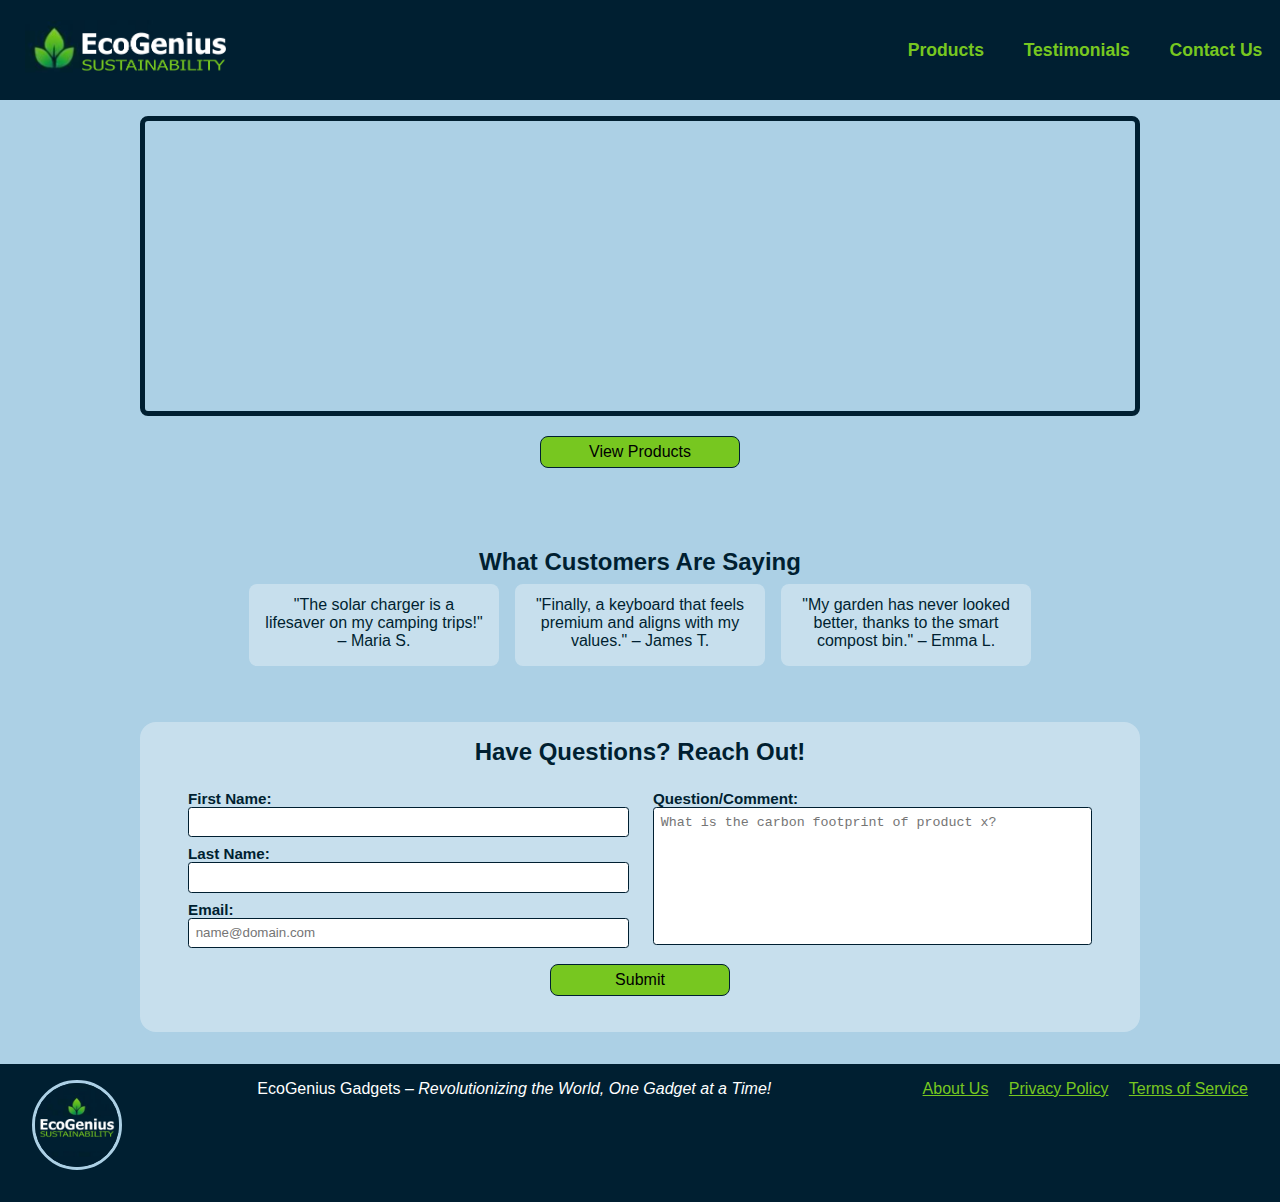
<file: product-landing-page/index.html>
<!DOCTYPE html>
<html lang="en">

  <head>

    <meta charset="UTF-8" />
    <meta name="viewport" content="width=device-width, initial-scale=1.0" />
    <title>EcoGenius Gadgets</title>

    <link
      rel="stylesheet"
      href="https://use.fontawesome.com/releases/v5.8.2/css/all.css"
    />
    <link rel="stylesheet" href="styles.css" />
  </head>

  <body>

    <header id="header">
      <img
        id="header-img"
        src="ecogenius-logo-horizontal.png"/>
      <nav id="nav-bar">
        <a class="nav-link" href="#video">Products</a>
        <a class="nav-link" href="#reviews">Testimonials</a>
        <a class="nav-link" href="#form">Contact&nbsp;Us</a>
      </nav>
    </header>

    <main>
      <section>
        <iframe
          id="video"
          src="https://www.youtube.com/embed/zcymn_t9qxk?si=dIzeWDTKDbsyGUBx"
          title="YouTube video player"
          frameborder="0"
          allow="accelerometer; autoplay; clipboard-write; encrypted-media; gyroscope; picture-in-picture; web-share"
          referrerpolicy="strict-origin-when-cross-origin"
          allowfullscreen></iframe>
          <button>View&nbsp;Products</button>
      </section>

      <section id="reviews">
        <h2>What Customers Are Saying</h2>
        <ul>
          <li>"The solar charger is a lifesaver on my camping trips!" – Maria&nbsp;S.</li>
          <li>"Finally, a keyboard that feels premium and aligns with my values." – James&nbsp;T.</li>
          <li>"My garden has never looked better, thanks to the smart compost bin." – Emma&nbsp;L.</li>
        </ul>
      </section>

      <section id="formsection">
        <h2>Have Questions? Reach Out!</h2>
        <form
          id="form"
          method="post"
          action="https://www.freecodecamp.com/email-submit">
          <div class="person-info">
            <label for="first-name">First Name:</label>
            <input id="first-name" name="first-name" type="text" required />
            <label for="last-name">Last Name:</label>
            <input id="last-name" name="last-name" type="text" required />
            <label for="email">Email:</label>
            <input id="email" name="email" type="email" placeholder="name@domain.com" required />
          </div>
          <div class="question">
            <label for="bio">Question/Comment:</label>
            <textarea
              id="bio"
              name="bio" 
              placeholder="What is the carbon footprint of product x?"></textarea>
          </div>
          <input id="submit" type="submit" value="Submit" />
        </form>
      </section>

    </main>

    <footer id="footer">
      <img src="ecogenius-square-logo.png" />
      <p>EcoGenius Gadgets – <em>Revolutionizing the World, One Gadget at a Time!</em></p>
      <ul>
        <li><a href="https://www.google.com">About Us</a></li>
        <li><a href="https://www.google.com">Privacy Policy</a></li>
        <li><a href="https://www.google.com">Terms of Service</a></li>
      </ul>
    </footer>

  </body>
</html>
</file>
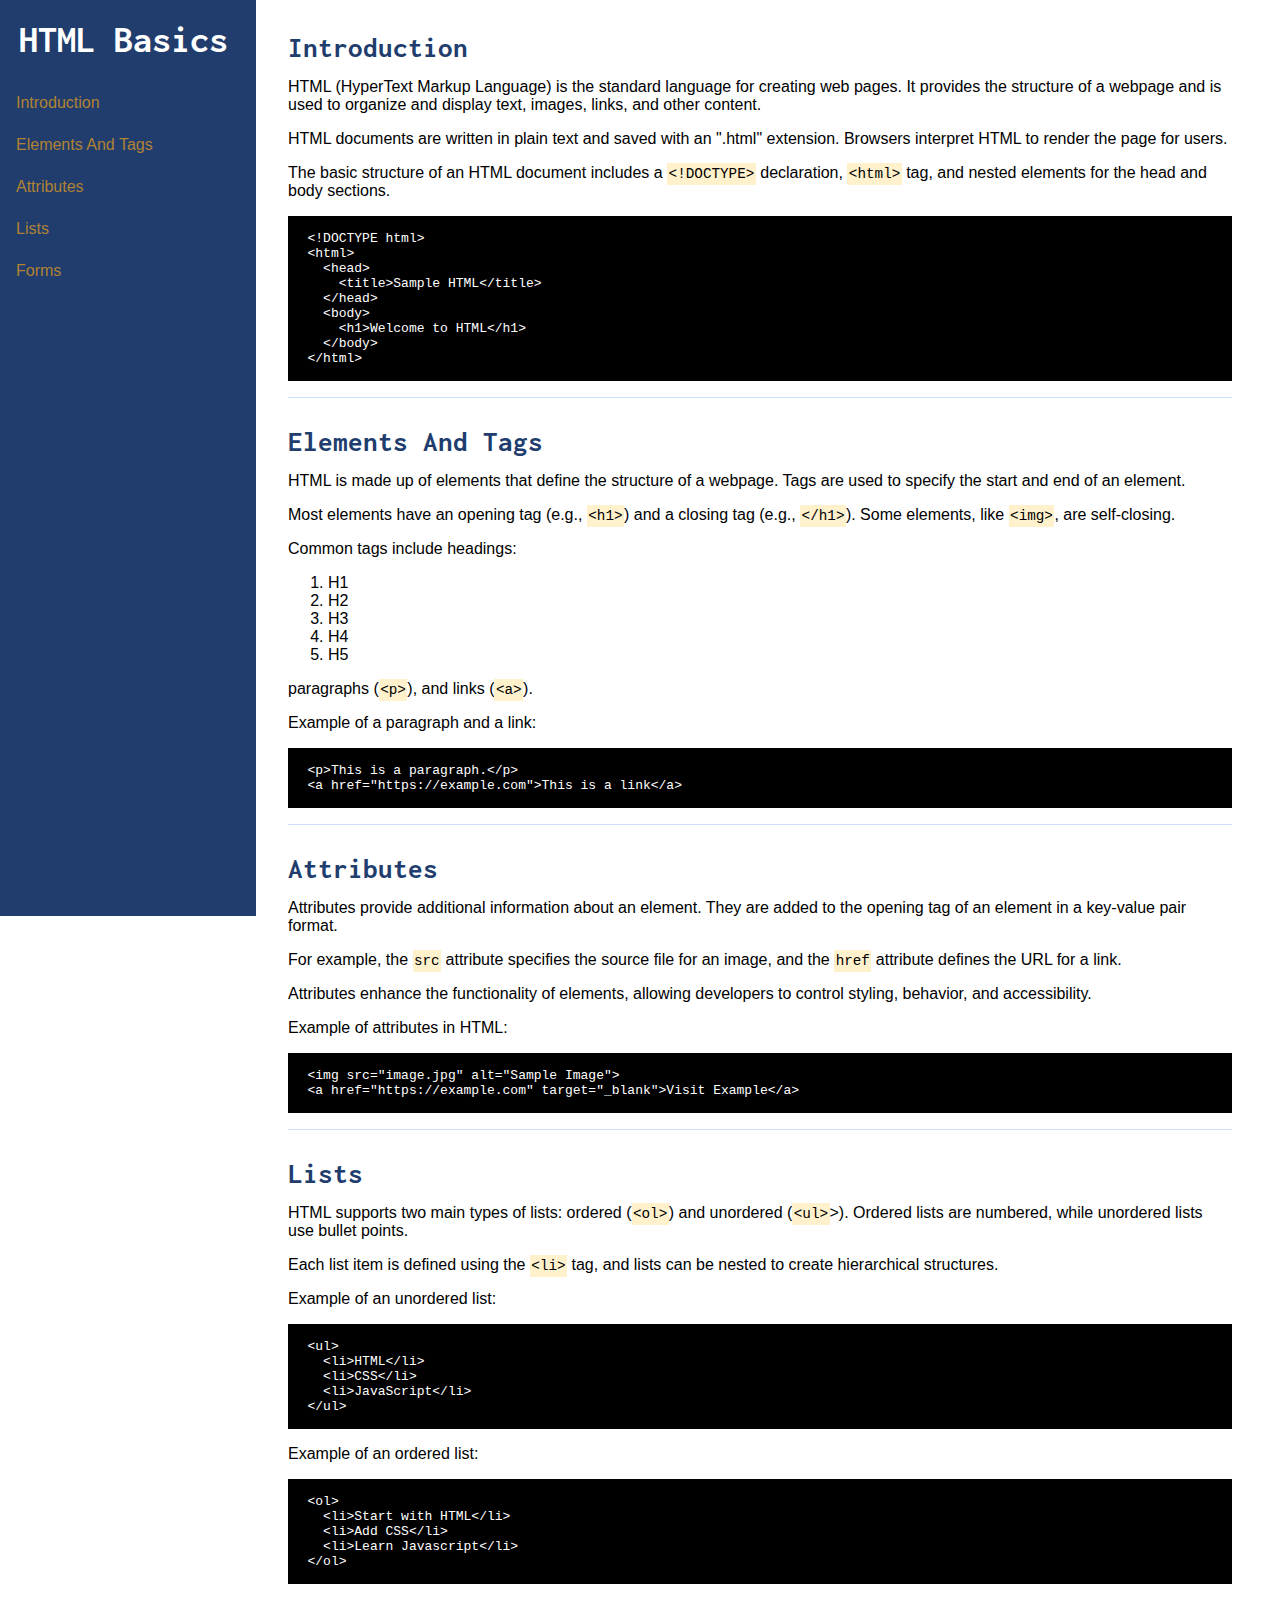
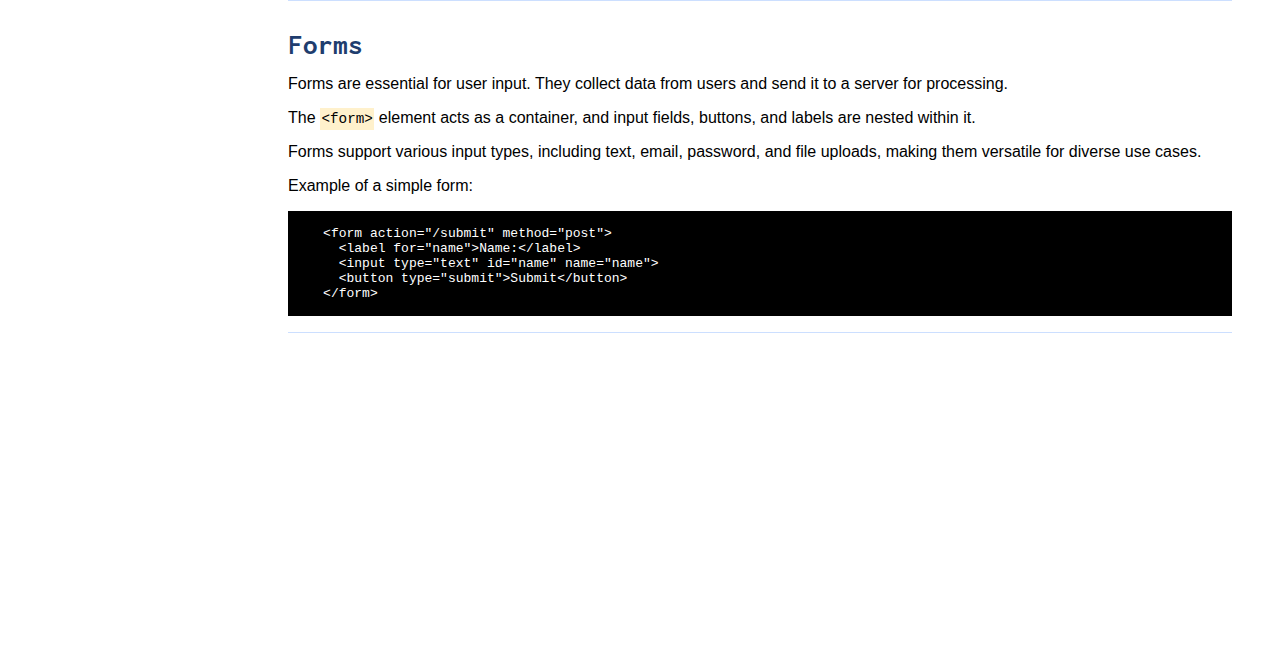
<file: technical-documentation/index.html>
<!DOCTYPE html>
<html lang="en">

  <head>
    <meta charset="UTF-8">
    <meta name="viewport" content="width=device-width, initial-scale=1">

    <title>HTML Basics</title>
    <link rel="preconnect" href="https://fonts.googleapis.com">
    <link rel="preconnect" href="https://fonts.gstatic.com" crossorigin>
    <link href="https://fonts.googleapis.com/css2?family=Inconsolata:wght@200..900&display=swap" rel="stylesheet">
    <link href="./styles.css" rel="stylesheet">
  </head>

  <body>

      <nav id="navbar">
        <header><h1>HTML Basics</h1></header>
        <a class="nav-link" href="#Introduction">Introduction</a>
        <a class="nav-link" href="#Elements_And_Tags">Elements And Tags</a>
        <a class="nav-link" href="#Attributes">Attributes</a>
        <a class="nav-link" href="#Lists">Lists</a>
        <a class="nav-link" href="#Forms">Forms</a>
      </nav>

    <main id="main-doc">

<!-- INTRODUCTIONS -->
      <section class="main-section" id="Introduction">
        <header><h2>Introduction</h2></header>
        <p>HTML (HyperText Markup Language) is the standard language for creating web pages. It provides the structure of a webpage and is used to organize and display text, images, links, and other content.</p>
        <p>HTML documents are written in plain text and saved with an ".html" extension. Browsers interpret HTML to render the page for users.</p>
        <p>The basic structure of an HTML document includes a <span class="tag">&lt;!DOCTYPE&gt;</span> declaration, <span class="tag">&lt;html&gt;</span> tag, and nested elements for the head and body sections.
        <pre><code>
&lt;!DOCTYPE html&gt;
&lt;html&gt;
  &lt;head&gt;
    &lt;title&gt;Sample HTML&lt;/title&gt;
  &lt;/head&gt;
  &lt;body&gt;
    &lt;h1&gt;Welcome to HTML&lt;/h1&gt;
  &lt;/body&gt;
&lt;/html&gt;
        </code></pre>
        </p>
      </section>

<!-- ELEMENTS AND TAGS -->
      <section class="main-section" id="Elements_And_Tags">
        <header><h2>Elements And Tags</h2></header>
        <p>HTML is made up of elements that define the structure of a webpage. Tags are used to specify the start and end of an element.</p>
        <p>Most elements have an opening tag (e.g., <span class="tag">&lt;h1&gt;</span>) and a closing tag (e.g., <span class="tag">&lt;/h1&gt;</span>). Some elements, like <span class="tag">&lt;img&gt;</span>, are self-closing.</p>
        <p>Common tags include headings:</p>
        <ol>
          <li>H1</li>
          <li>H2</li>
          <li>H3</li>
          <li>H4</li>
          <li>H5</li>
        </ol>
           paragraphs (<span class="tag">&lt;p&gt;</span>), and links (<span class="tag">&lt;a&gt;</span>).</p>
        <p>Example of a paragraph and a link:
          <pre><code>
&lt;p>This is a paragraph.&lt;/p>
&lt;a href="https://example.com">This is a link&lt;/a>
          </code></pre>
        </p>
        <a class="mobile-nav"  href="#Introduction">back top</a>
      </section>

<!-- ATTRIBUTES -->
      <section class="main-section" id="Attributes">
        <header><h2>Attributes</h2></header>
        <p>Attributes provide additional information about an element. They are added to the opening tag of an element in a key-value pair format.</p>
        <p>For example, the <span class="tag">src</span> attribute specifies the source file for an image, and the <span class="tag">href</span> attribute defines the URL for a link.</p>
        <p>Attributes enhance the functionality of elements, allowing developers to control styling, behavior, and accessibility.</p>
        <p>Example of attributes in HTML:
          <pre><code>
&lt;img src="image.jpg" alt="Sample Image"&gt;
&lt;a href="https://example.com" target="_blank"&gt;Visit Example&lt;/a&gt;
          </code></pre>
        </p>
        <a class="mobile-nav"  href="#Introduction">back top</a>
      </section>


<!-- LISTS -->
      <section class="main-section" id="Lists">
        <header><h2>Lists</h2></header>
        <p>HTML supports two main types of lists: ordered (<span class="tag">&lt;ol&gt;</span>) and unordered (<span class="tag">&lt;ul&gt;</span>>). Ordered lists are numbered, while unordered lists use bullet points.</p>
        <p>Each list item is defined using the <span class="tag">&lt;li&gt;</span> tag, and lists can be nested to create hierarchical structures.</p>
        <p>Example of an unordered list:
          <pre><code>
&lt;ul&gt;
  &lt;li&gt;HTML&lt;/li&gt;
  &lt;li&gt;CSS&lt;/li&gt;
  &lt;li&gt;JavaScript&lt;/li&gt;
&lt;/ul&gt;
          </code></pre>
        </p>

        <p>Example of an ordered list:
          <pre><code>
&lt;ol&gt;
  &lt;li&gt;Start with HTML&lt;/li&gt;
  &lt;li&gt;Add CSS&lt;/li&gt;
  &lt;li&gt;Learn Javascript&lt;/li&gt;
&lt;/ol&gt;
          </code></pre>
        </p>
        <a class="mobile-nav"  href="#Introduction">back top</a>
      </section>

<!-- FORMS -->
      <section class="main-section" id="Forms">
        <header><h2>Forms</h2></header>
        <p>Forms are essential for user input. They collect data from users and send it to a server for processing.</p>
        <p>The <span class="tag">&lt;form&gt;</span> element acts as a container, and input fields, buttons, and labels are nested within it.</p>
        <p>Forms support various input types, including text, email, password, and file uploads, making them versatile for diverse use cases.</p>
        <p>Example of a simple form:
          <pre><code>
  &lt;form action="/submit" method="post"&gt;
    &lt;label for="name">Name:&lt;/label&gt;
    &lt;input type="text" id="name" name="name"&gt;
    &lt;button type="submit">Submit&lt;/button&gt;
  &lt;/form&gt;
          </code></pre>
        </p>
        <a class="mobile-nav"  href="#Introduction">back top</a>
      </section>
    </main>

  </body>
</html>
</file>
<file: product-landing-page/styles.css>
* {
  box-sizing: border-box;
  margin: 0;
}

:root {
  --color1: #001f31;
  --color2: #77c720;
  --sub-color1: #acd0e5;
  --sub-color2: rgba(255, 255, 255, .33);
}

h1, h2, h3, ul {
  margin: 0;
  padding: 0;
}

body {
  margin: 0;
  padding: 0;
  font-family: 'Segoe UI', Tahoma, Geneva, Verdana, sans-serif;
}

a, a:visited {
  color: var(--color2);
}

header {
  background-color: var(--color1);
  height: 100px;
  width: 100%;
  display: grid;
  grid-template-columns: auto auto;
}

  header #header-img {
    height: 60px;
    margin: 20px 20px 20px 25px;
  }

  header nav {
    padding-top: 40px;
    text-align: right;
  }

    header nav a {
      text-decoration: none;
      margin: 1em;
      font-weight: bold;
      font-size: 1.1em;
    }

      header nav a:hover {
        text-decoration: underline;
      }

main {
  display: flex;
  flex-direction: row;
  flex-wrap: wrap;
  justify-content: center;
  align-items: center;
  background-color: var(--sub-color1);
  color: var(--color1);
  text-align: center;
  
}
  
section {
  width: 100%;
  max-width: 1000px;
  padding: 1em 0 1em 0;
  margin-bottom: 2em;
}

#video {
  width: 100%;
  min-height: 300px;
  margin: 0 auto;
  border: 5px solid var(--color1);
  border-radius: .5em;
}

#reviews {
}

  #reviews ul {
    display: flex;
    flex-direction: row;
    flex-wrap: wrap;
    justify-content: center;
    align-items: top;
  }

  #reviews ul li {
    margin: .5em 0 1em 0;
    list-style-type: none;
    padding: .75em 1em 1em 1em;
    margin: .5em;
    width: 25%;
    min-width: 12em;
    background-color: var(--sub-color2);
    border-radius: .5em;
  }

#formsection {
  background-color: var(--sub-color2);
  border-radius: 1em;
}

#form {
  text-align: left;
  margin: 0 auto;
  padding: 1em 3em .25em 3em;
  display: grid;
  grid-template-columns: auto auto;
  column-gap: 1.5em;
}

#form div.person-info {
  grid-column-start: 1;
}

#form div.question {
  grid-column-start: 2;
  grid-row-start: 1;
}

label {
  display: block;
  margin: 0.5rem 0 0 0;
  font-size: .95em;
  font-weight: bold;
}

input, textarea {
  border-radius: .25em;
  border: 1px solid var(--color1);
  padding: .5em;
  width: 100%;
}

textarea {
  resize: none;
  height: 83%;
}

input[type="submit"],
button {
  display: block;
  width: 20%;
  min-width: 9em;
  margin: 1em auto;
  padding: .4em 1% 1.4em 1%;
  height: 2em;
  font-size: 1rem;
  border-radius: .5em;
  background-color: var(--color2);
  border: 1px solid var(--color1);
  cursor: pointer;
  /*min-width: 300px;*/
  grid-column-start: 1;
  grid-column-end: 3;
}

  input[type="submit"]:hover,
  button:hover {
    color: white;
    border: 1px solid white;
  }

footer {
  text-align: left;
  background-color: var(--color1);
  color: white;
  padding: 1em 2em 2em 2em;
  display: grid;
  grid-template-columns: auto auto max-content;
  column-gap: 2em;
}

  footer img {
    width: 90px;
    border: 3px solid var(--sub-color1);
    border-radius: 50%;
  }

  footer ul{
    text-align: left;
  }

    footer ul li {
      list-style-type: none;
    }


@media (max-width:499px) {
  header {
    height: auto;
    position: fixed;
    top: 0;
    align-items: center;
    text-align: center;
    display:block;
  }

  header #header-img {
    height: 40px;
    margin: 10px auto 0 auto;
    display: block;
    
  }

  header nav {
    padding-top: 1em;
    text-align: center;
    padding-bottom: 1em;;
    display: block;
    width: 100%;
  }

    header nav a {
      text-decoration: none;
      margin: .5em;
      font-size: 1em;
      font-weight: normal;
    }

    main {
      padding-top: 100px;
    }

    #form {
      display: block;
    }

    textarea {
      resize: none;
      height: 8em;
    }

    input[type="submit"],
    button {
      max-width: 50%;
      padding: 1em 1% 2em 1%;
      margin: 1em auto 0 auto;
    }

    footer {
      display: flex;
      flex-wrap: wrap;
    }

      footer * {
        margin: .5em;
      }

}

@media (min-width: 500px) and (max-width:660px) {
  header nav {
    padding-top: 0;
  }

    header nav a {
      padding-top: .25em;
      padding-right: 1em;
      margin: 0;
      display: block;
    }
}

@media (min-width:1050px) {

  footer ul li {
    display: inline-block;
    margin-left: 1em;
  }

}
</file>
<file: technical-documentation/styles.css>
body{
    margin: 0;
    font-family: Arial;
  }
  
  a, a.nav-link {
    display: block;
    color: #B08233;
    margin: .5em 0;
  }
  
  h1 {
    margin: 0;
    padding: .5em;
    font-size: 2em;
  }
  
  h2 {
    margin: 0;
    font-size: 1.5em;
  }
  
  header {
    font-family: "Inconsolata", sans-serif;
    font-weight: bold;
    font-size: larger;
    margin: 0;
  }
  
  main {
    margin-bottom: 200em;
    padding: 0 1em 0 1em;
  }
  
  main header {
    color: #203D6E;
  }
  
  pre {
    background-color: black;
    margin: 0;
    padding: 0 1.5em;
  }
  
  code {
    color: white;
    font-family: monospace;
  }
  
  .main-section {
    border-bottom: 1px solid #CCDFFF;
    margin: 0 0 1.75em 0;
  }
  
  .tag {
    font-family: monospace;
    background-color: #FFF1CC;
    padding: .2em .1em .2em .1em;
    font-size: 1.1em;
  }
  
  #navbar {
    color: white;
    background-color: #203D6E;
    margin: 0 0 1em 0;
    padding: 0 0 1em 0;
  }
  
  #navbar a {
    color: #B08233;
    text-decoration: none;
    padding: .5em 1em;
  }
  
  #navbar a:hover {
    color: #203D6E;
    background-color: #B08233;
  }
  
  @media (min-width: 769px) {
    nav {
      height: 100%;
      position: fixed;
      left: 0;
      top: 0;
      padding: 10px;
      min-width: 16em;
    }
  
    main {
      margin: 2em 2em 20em 17em;
    }
  
    a.mobile-nav {
      display: none;
    }
  
  }
</file>
